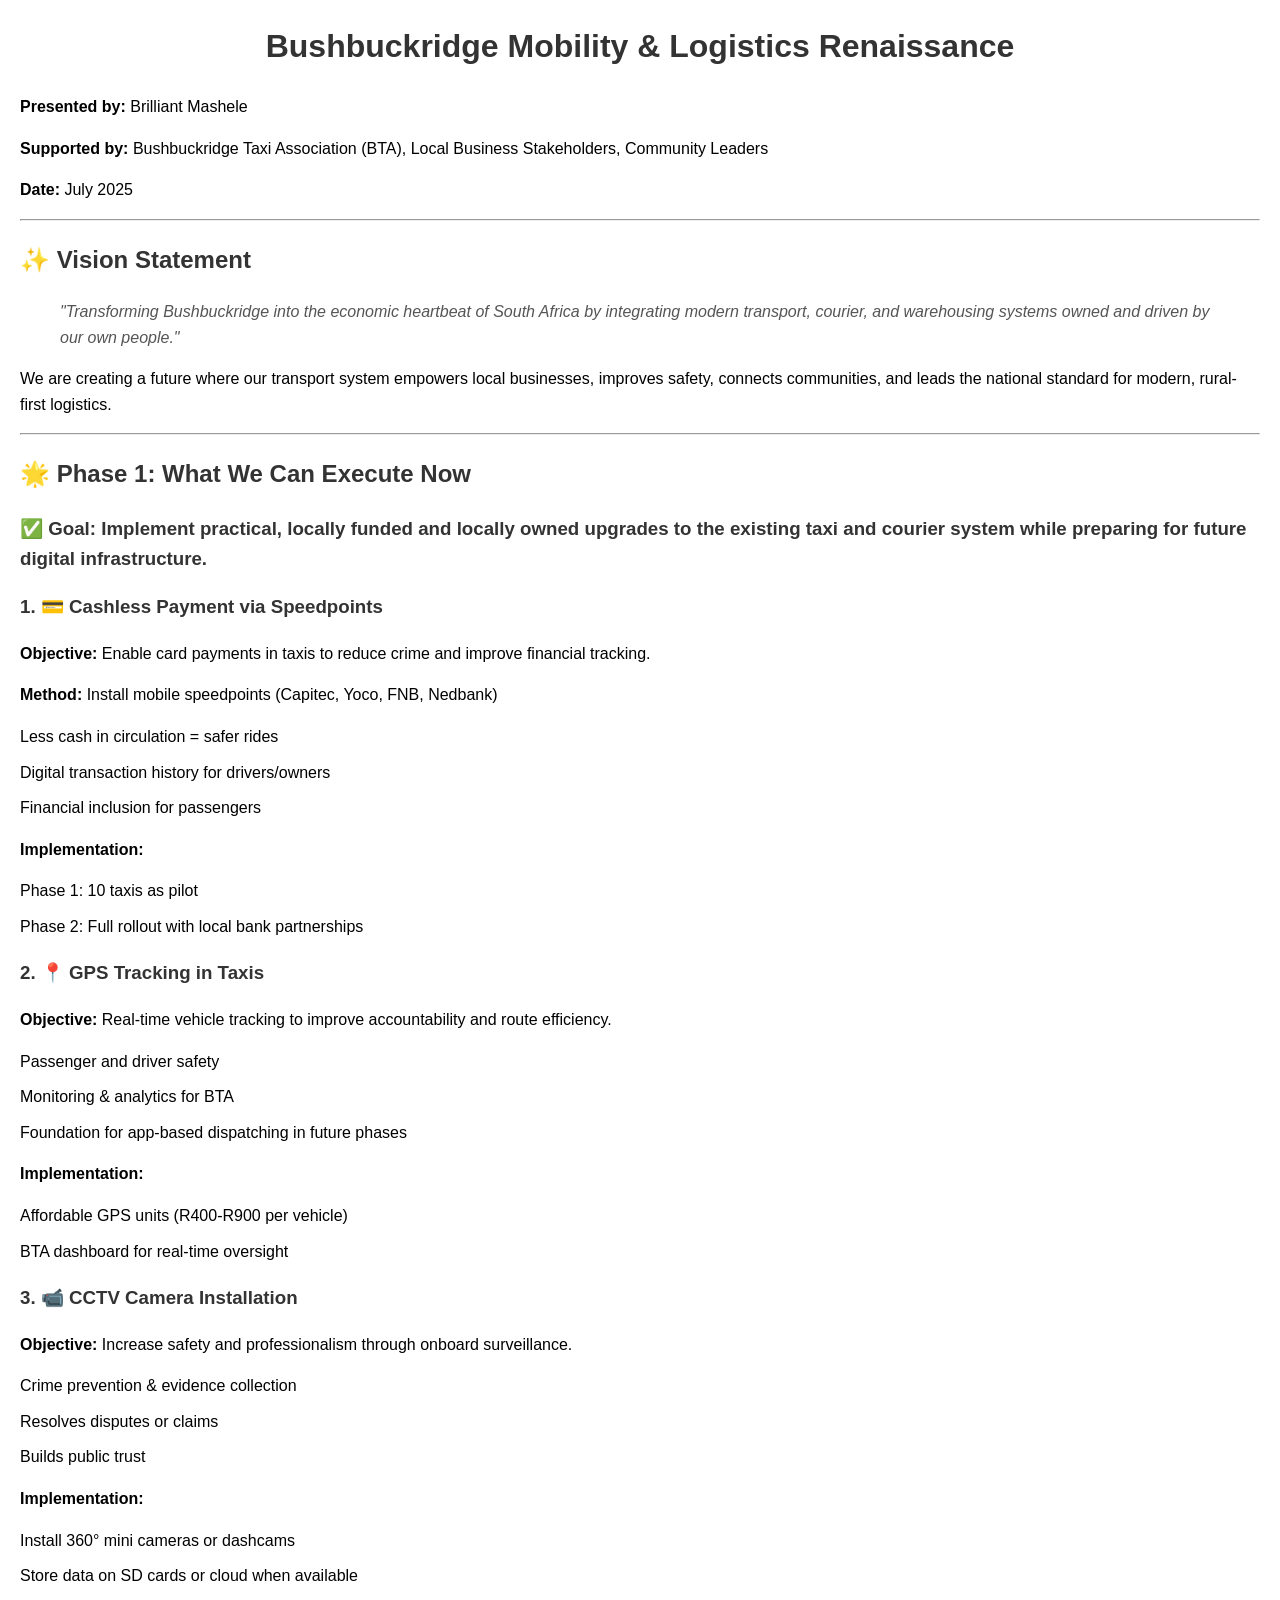
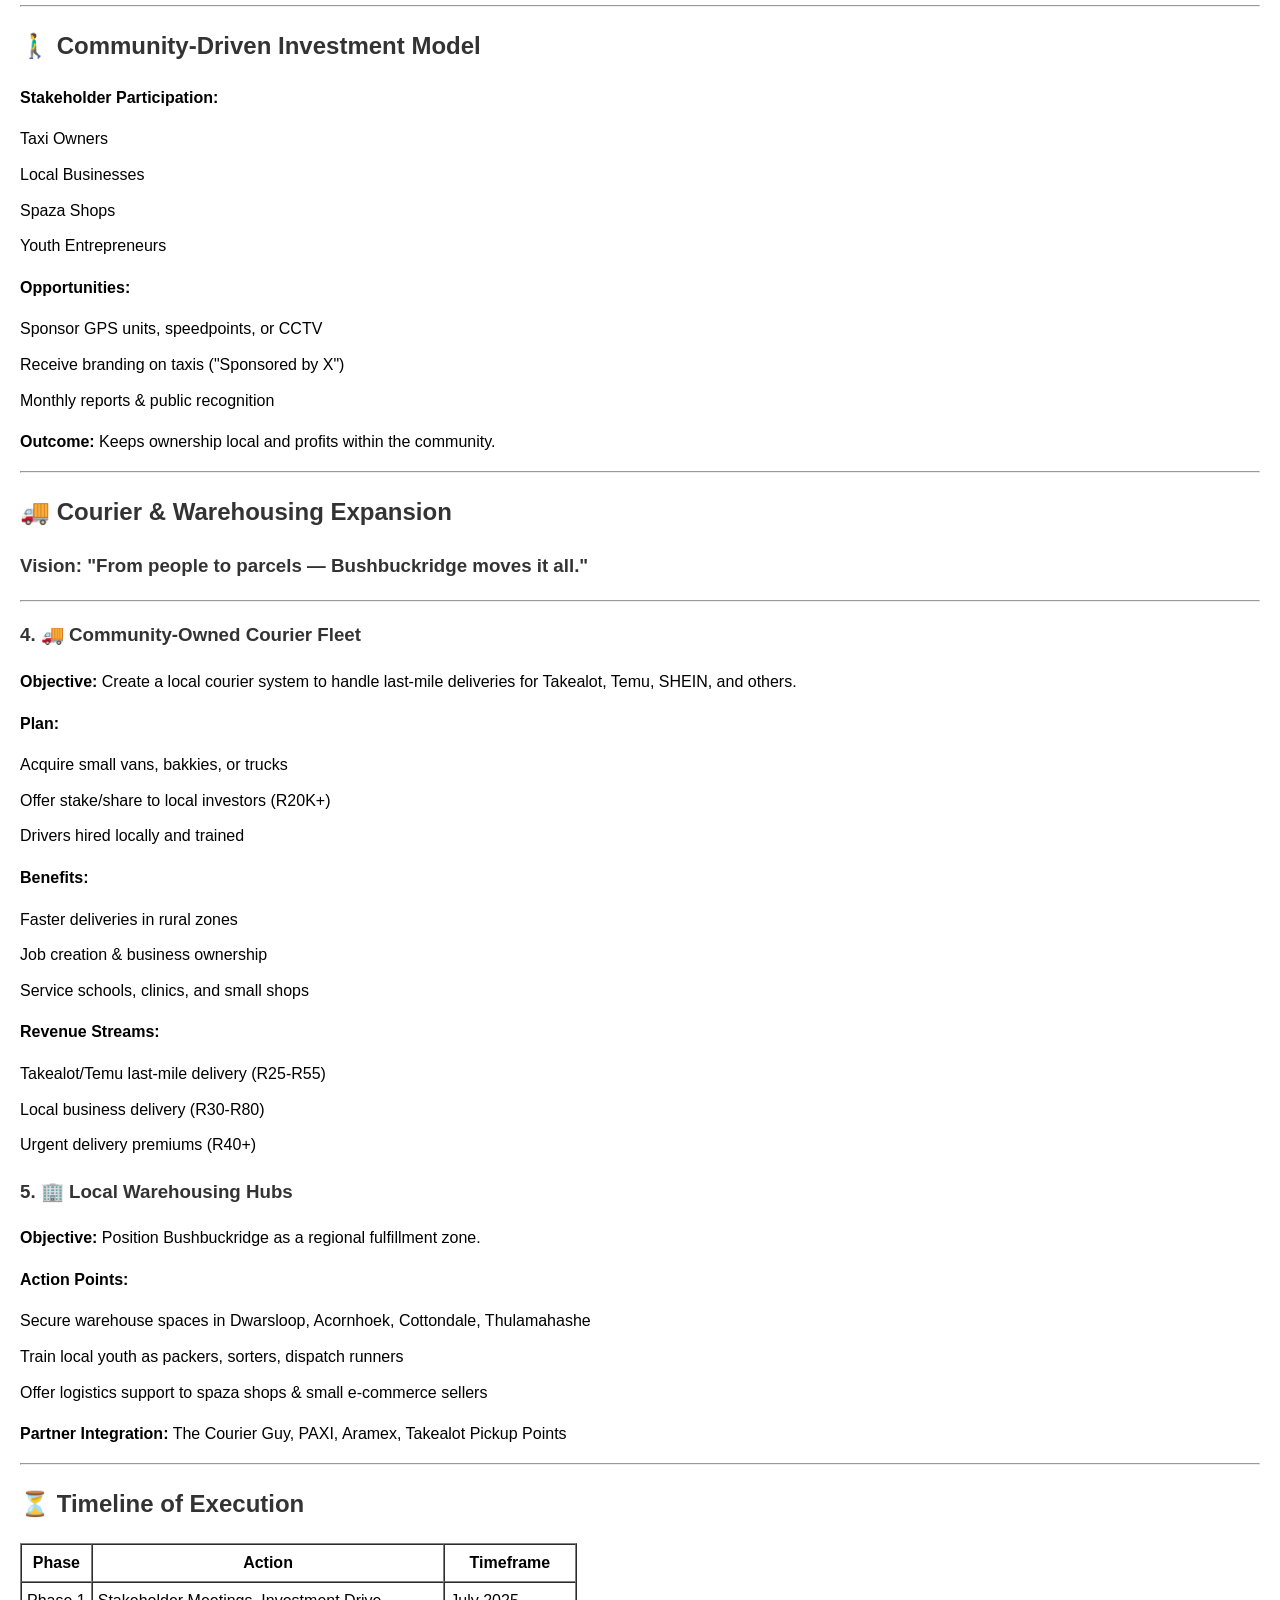
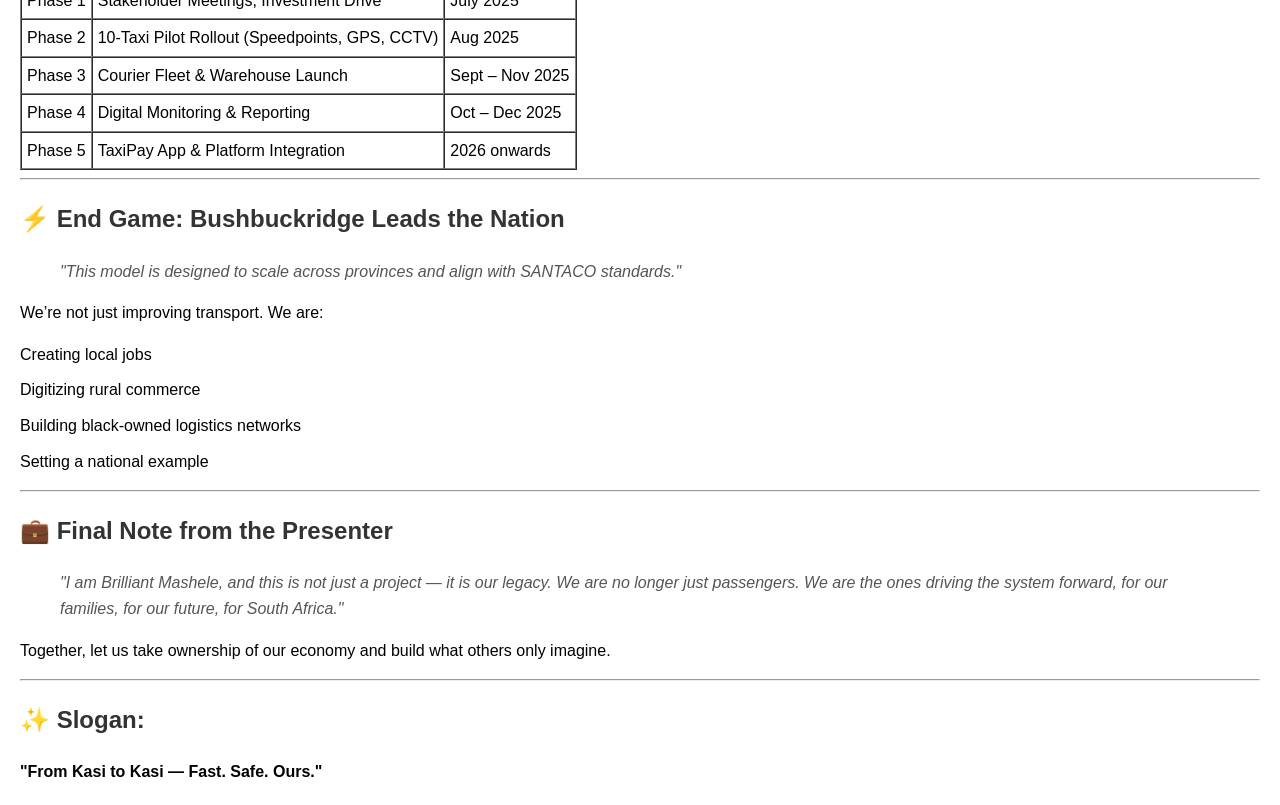
<file: bushbuckridge-taxi-plan/presentation.html>
<!DOCTYPE html>
<html lang="en">
<head>
    <meta charset="UTF-8">
    <meta name="viewport" content="width=device-width, initial-scale=1.0">
    <title>Bushbuckridge Mobility & Logistics Renaissance</title>
    <style>
        body { font-family: Arial, sans-serif; line-height: 1.6; margin: 20px; }
        h1, h2, h3 { color: #333; }
        h1 { text-align: center; }
        blockquote { font-style: italic; color: #555; }
        ul { list-style-type: none; padding: 0; }
        ul li { margin-bottom: 10px; }
    </style>
</head>
<body>
    <h1>Bushbuckridge Mobility & Logistics Renaissance</h1>
    <p><strong>Presented by:</strong> Brilliant Mashele</p>
    <p><strong>Supported by:</strong> Bushbuckridge Taxi Association (BTA), Local Business Stakeholders, Community Leaders</p>
    <p><strong>Date:</strong> July 2025</p>
    <hr>

    <h2>✨ Vision Statement</h2>
    <blockquote>
        "Transforming Bushbuckridge into the economic heartbeat of South Africa by integrating modern transport, courier, and warehousing systems owned and driven by our own people."
    </blockquote>
    <p>We are creating a future where our transport system empowers local businesses, improves safety, connects communities, and leads the national standard for modern, rural-first logistics.</p>
    <hr>

    <h2>🌟 Phase 1: What We Can Execute Now</h2>
    <h3>✅ Goal: Implement practical, locally funded and locally owned upgrades to the existing taxi and courier system while preparing for future digital infrastructure.</h3>
    <ul>
        <li>
            <h3>1. 💳 Cashless Payment via Speedpoints</h3>
            <p><strong>Objective:</strong> Enable card payments in taxis to reduce crime and improve financial tracking.</p>
            <p><strong>Method:</strong> Install mobile speedpoints (Capitec, Yoco, FNB, Nedbank)</p>
            <ul>
                <li>Less cash in circulation = safer rides</li>
                <li>Digital transaction history for drivers/owners</li>
                <li>Financial inclusion for passengers</li>
            </ul>
            <p><strong>Implementation:</strong></p>
            <ul>
                <li>Phase 1: 10 taxis as pilot</li>
                <li>Phase 2: Full rollout with local bank partnerships</li>
            </ul>
        </li>

        <li>
            <h3>2. 📍 GPS Tracking in Taxis</h3>
            <p><strong>Objective:</strong> Real-time vehicle tracking to improve accountability and route efficiency.</p>
            <ul>
                <li>Passenger and driver safety</li>
                <li>Monitoring & analytics for BTA</li>
                <li>Foundation for app-based dispatching in future phases</li>
            </ul>
            <p><strong>Implementation:</strong></p>
            <ul>
                <li>Affordable GPS units (R400-R900 per vehicle)</li>
                <li>BTA dashboard for real-time oversight</li>
            </ul>
        </li>

        <li>
            <h3>3. 📹 CCTV Camera Installation</h3>
            <p><strong>Objective:</strong> Increase safety and professionalism through onboard surveillance.</p>
            <ul>
                <li>Crime prevention & evidence collection</li>
                <li>Resolves disputes or claims</li>
                <li>Builds public trust</li>
            </ul>
            <p><strong>Implementation:</strong></p>
            <ul>
                <li>Install 360° mini cameras or dashcams</li>
                <li>Store data on SD cards or cloud when available</li>
            </ul>
        </li>
    </ul>
    <hr>

    <h2>🚶️‍♂️ Community-Driven Investment Model</h2>
    <p><strong>Stakeholder Participation:</strong></p>
    <ul>
        <li>Taxi Owners</li>
        <li>Local Businesses</li>
        <li>Spaza Shops</li>
        <li>Youth Entrepreneurs</li>
    </ul>
    <p><strong>Opportunities:</strong></p>
    <ul>
        <li>Sponsor GPS units, speedpoints, or CCTV</li>
        <li>Receive branding on taxis ("Sponsored by X")</li>
        <li>Monthly reports & public recognition</li>
    </ul>
    <p><strong>Outcome:</strong> Keeps ownership local and profits within the community.</p>
    <hr>

    <h2>🚚 Courier & Warehousing Expansion</h2>
    <h3>Vision: "From people to parcels — Bushbuckridge moves it all."</h3>
    <hr>

    <ul>
        <li>
            <h3>4. 🚚 Community-Owned Courier Fleet</h3>
            <p><strong>Objective:</strong> Create a local courier system to handle last-mile deliveries for Takealot, Temu, SHEIN, and others.</p>
            <p><strong>Plan:</strong></p>
            <ul>
                <li>Acquire small vans, bakkies, or trucks</li>
                <li>Offer stake/share to local investors (R20K+)</li>
                <li>Drivers hired locally and trained</li>
            </ul>
            <p><strong>Benefits:</strong></p>
            <ul>
                <li>Faster deliveries in rural zones</li>
                <li>Job creation & business ownership</li>
                <li>Service schools, clinics, and small shops</li>
            </ul>
            <p><strong>Revenue Streams:</strong></p>
            <ul>
                <li>Takealot/Temu last-mile delivery (R25-R55)</li>
                <li>Local business delivery (R30-R80)</li>
                <li>Urgent delivery premiums (R40+)</li>
            </ul>
        </li>

        <li>
            <h3>5. 🏢 Local Warehousing Hubs</h3>
            <p><strong>Objective:</strong> Position Bushbuckridge as a regional fulfillment zone.</p>
            <p><strong>Action Points:</strong></p>
            <ul>
                <li>Secure warehouse spaces in Dwarsloop, Acornhoek, Cottondale, Thulamahashe</li>
                <li>Train local youth as packers, sorters, dispatch runners</li>
                <li>Offer logistics support to spaza shops & small e-commerce sellers</li>
            </ul>
            <p><strong>Partner Integration:</strong> The Courier Guy, PAXI, Aramex, Takealot Pickup Points</p>
        </li>
    </ul>
    <hr>

    <h2>⏳ Timeline of Execution</h2>
    <table border="1" cellpadding="5" cellspacing="0">
        <thead>
            <tr>
                <th>Phase</th>
                <th>Action</th>
                <th>Timeframe</th>
            </tr>
        </thead>
        <tbody>
            <tr>
                <td>Phase 1</td>
                <td>Stakeholder Meetings, Investment Drive</td>
                <td>July 2025</td>
            </tr>
            <tr>
                <td>Phase 2</td>
                <td>10-Taxi Pilot Rollout (Speedpoints, GPS, CCTV)</td>
                <td>Aug 2025</td>
            </tr>
            <tr>
                <td>Phase 3</td>
                <td>Courier Fleet & Warehouse Launch</td>
                <td>Sept – Nov 2025</td>
            </tr>
            <tr>
                <td>Phase 4</td>
                <td>Digital Monitoring & Reporting</td>
                <td>Oct – Dec 2025</td>
            </tr>
            <tr>
                <td>Phase 5</td>
                <td>TaxiPay App & Platform Integration</td>
                <td>2026 onwards</td>
            </tr>
        </tbody>
    </table>
    <hr>

    <h2>⚡ End Game: Bushbuckridge Leads the Nation</h2>
    <blockquote>
        "This model is designed to scale across provinces and align with SANTACO standards."
    </blockquote>
    <p>We’re not just improving transport. We are:</p>
    <ul>
        <li>Creating local jobs</li>
        <li>Digitizing rural commerce</li>
        <li>Building black-owned logistics networks</li>
        <li>Setting a national example</li>
    </ul>
    <hr>

    <h2>💼 Final Note from the Presenter</h2>
    <blockquote>
        "I am Brilliant Mashele, and this is not just a project — it is our legacy. We are no longer just passengers. We are the ones driving the system forward, for our families, for our future, for South Africa."
    </blockquote>
    <p>Together, let us take ownership of our economy and build what others only imagine.</p>
    <hr>

    <h2>✨ Slogan:</h2>
    <p><strong>"From Kasi to Kasi — Fast. Safe. Ours."</strong></p>
</body>
</html>
</file>
